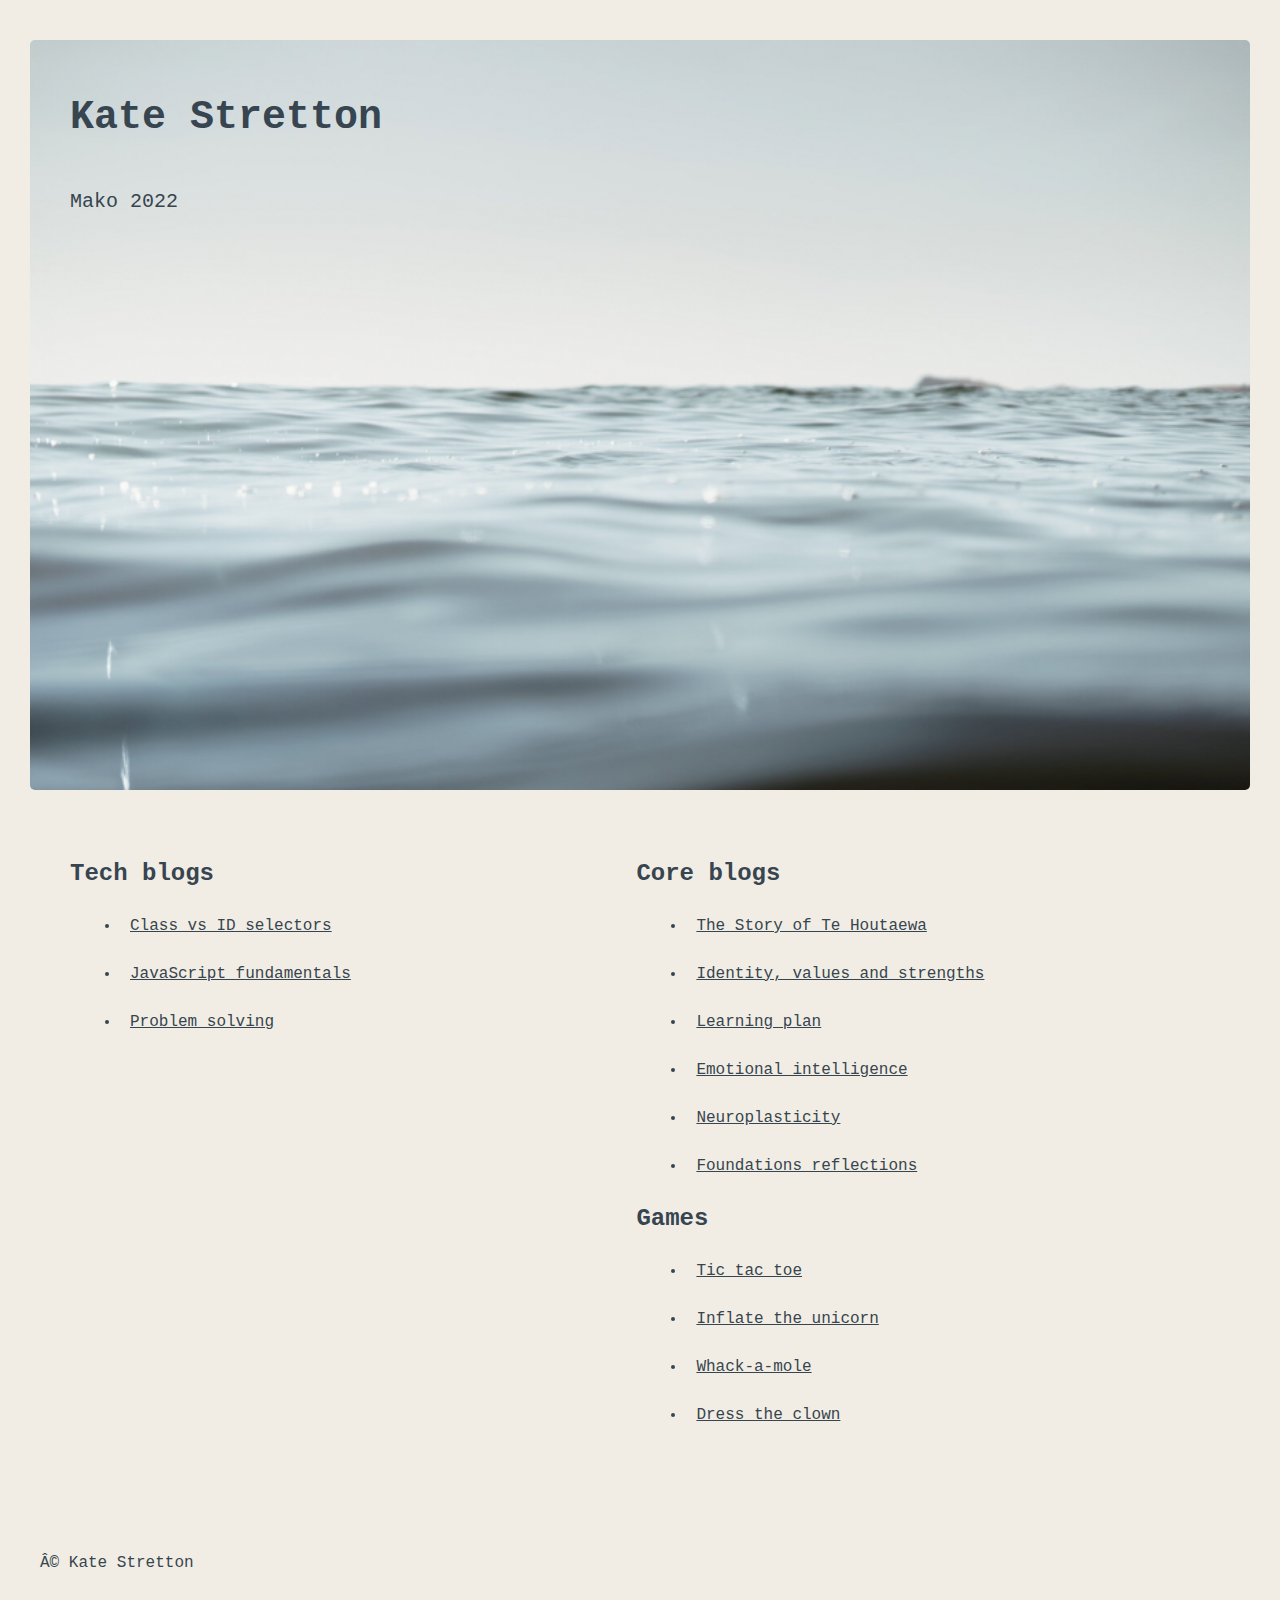
<file: index.html>
<!DOCTYPE html>
<html>
  <head>
    <title>Kate Stretton</title>
    <meta charset+"UTF-8">
    <link href="styles/main.css" rel="stylesheet" type="text/css">
    </head>
  <body>
      <header class="hero-image">
        <div class="hero-text">
          <h1>Kate Stretton</h1>
          <p>Mako 2022</p>
        </div>
      </header>
      <main>
        <section>
          <div class="grid-container">
            <div>
              <h2>Tech blogs</h2>
              <ul>
                <li><a href="blog/html-css.html"> Class vs ID selectors</a></li> 
                <li><a href="blog/javascript-dom.html">JavaScript fundamentals</a></li>   
                <li><a href="blog/problem-solving.html">Problem solving</a></li>             
              </ul>
            </div>
            <div>
              <h2>Core blogs</h2>
              <ul>
                <li><a href="blog/te-houtaewa-template.html">The Story of Te Houtaewa</a></li>
                <li><a href="blog/identity-values.html">Identity, values and strengths</a></a></li>
                <li><a href="blog/learning-plan.html">Learning plan</a></li>
                <li><a href="blog/emotional-intelligence.html">Emotional intelligence</a></li>
                <li><a href="blog/neuroplasticity.html">Neuroplasticity</a></li>
                <li><a href="blog/foundations-reflection.html">Foundations reflections</a></li>
              </ul>
              <h2>Games</h2>
              <ul>
                <li><a href="https://kate-stretton.github.io/tic-tac-toe/">Tic tac toe</a></li>
                <li><a href ="https://kate-stretton.github.io/javascript-carnival/inflate-the-unicorn/inflate-the-unicorn.html">Inflate the unicorn</a></li>
                <li><a href="https://kate-stretton.github.io/javascript-carnival/whack-a-mole/whack-a-mole.html">Whack-a-mole</a></li>
                <li><a href="https://kate-stretton.github.io/javascript-carnival/dress-the-clown/dress-the-clown.html">Dress the clown</a></li>
              </ul>
              </div>
        </section>
      </main>
    <footer>
        <p>© Kate Stretton</p>
      </footer>
    </body>
  </div>
</html>
</file>
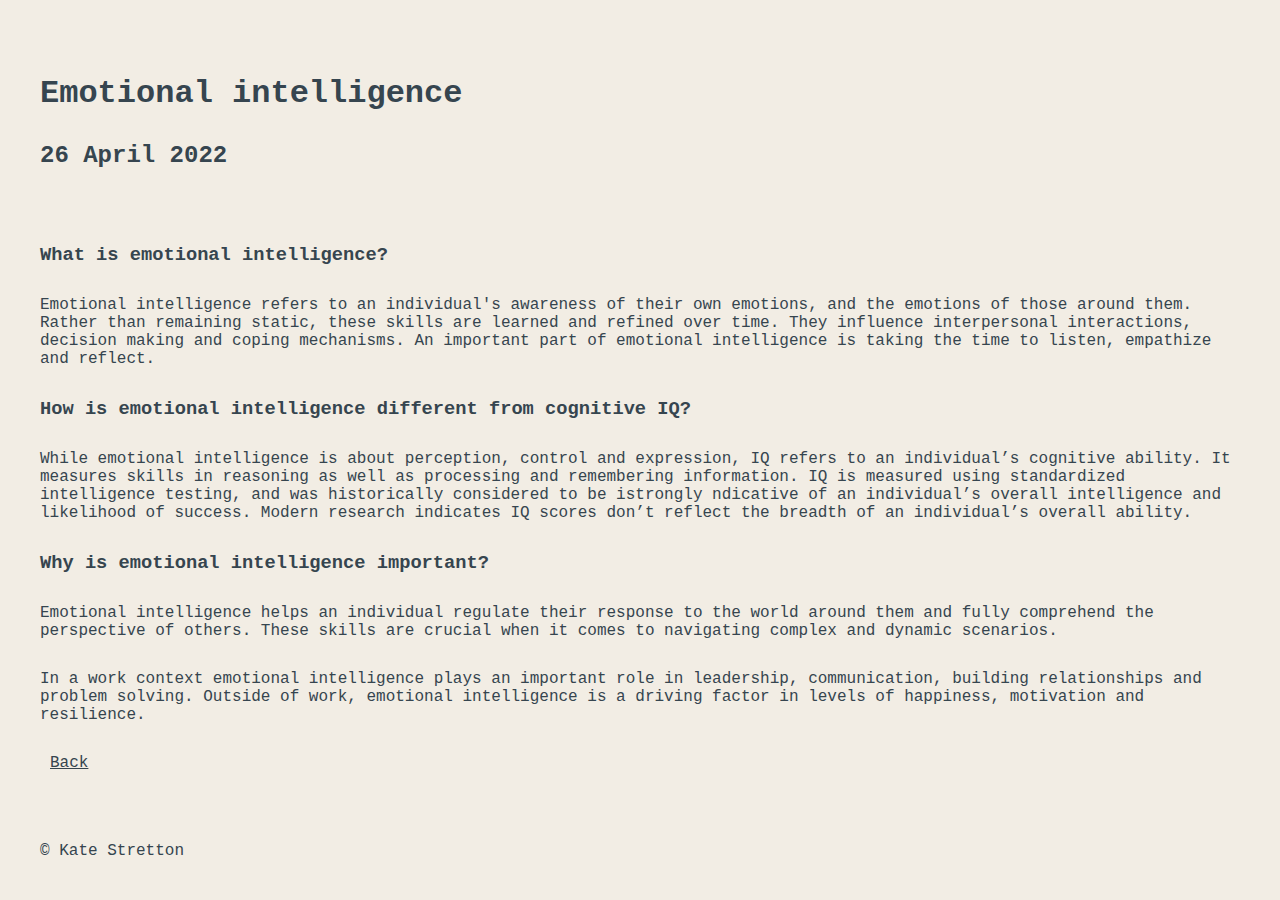
<file: blog/emotional-intelligence.html>
<!DOCTYPE html>
  <html>
    <head>
      <title>Emotional intelligence</title>
      <meta charset="UTF-8">
      <link href="../styles/main.css" rel="stylesheet" type="text/css">
    </head>
   <body>
     <header>
       <h1>Emotional intelligence</h1>
       <h2>26 April 2022</b2>
       </header>
       <main>
         <h3>What is emotional intelligence?</h3>
         <p>
          Emotional intelligence refers to an individual's awareness of their own emotions, and the emotions of those around them. Rather than remaining static, these skills are learned and refined over time. They influence interpersonal interactions, decision making and coping mechanisms. An important part of emotional intelligence is taking the time to listen, empathize and reflect.
        </p>
          <h3>How is emotional intelligence different from cognitive IQ?</h3>
          <p>
          While emotional intelligence is about perception, control and expression, IQ refers to an individual’s cognitive ability. It measures skills in reasoning as well as processing and remembering information. IQ is measured using standardized intelligence testing, and was historically considered to be istrongly ndicative of an individual’s overall intelligence and likelihood of success. Modern research indicates IQ scores don’t reflect the breadth of an individual’s overall ability.
        </p>
          
          <h3>Why is emotional intelligence important?</h3>
          <p>
          Emotional intelligence helps an individual regulate their response to the world around them and fully comprehend the perspective of others. These skills are crucial when it comes to navigating complex and dynamic scenarios.
        </p> 
          <p>
          In a work context emotional intelligence plays an important role in leadership, communication, building relationships and problem solving. Outside of work, emotional intelligence is a driving factor in levels of happiness, motivation and resilience. 
        </p>
        <nav>
          <a href="../index.html">Back</a>
        </nav>
      </main>
      <footer>
        <p>© Kate Stretton</p>
      </footer>
      </body>
    </html>
</file>
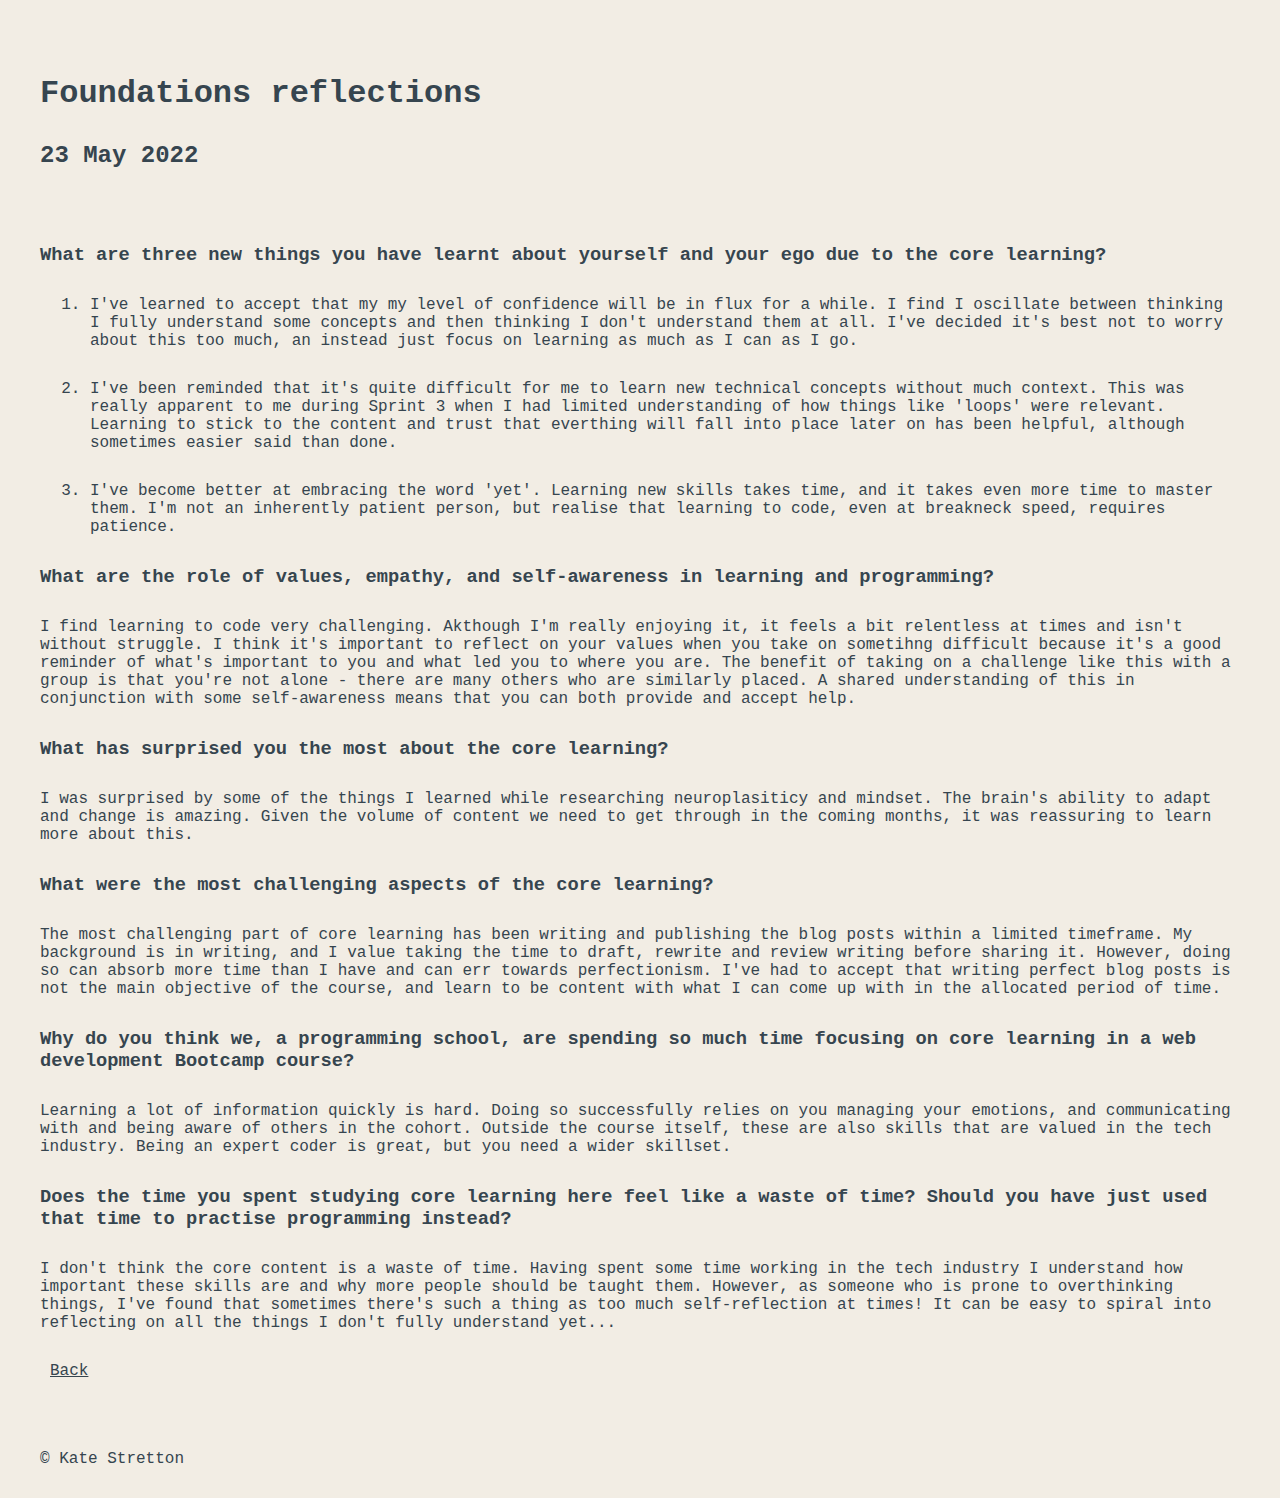
<file: blog/foundations-reflection.html>
<!DOCTYPE html>
  <html>
    <head>
      <title>Foundations reflections</title>
      <meta charset="UTF-8">
      <link href="../styles/main.css" rel="stylesheet" type="text/css">
    </head>
   <body>
     <header>
       <h1>Foundations reflections</h1>
       <h2>23 May 2022</b2>
       </header>
       <main>
        <h3>What are three new things you have learnt about yourself and your ego due to the core learning?</h3>
        <p>
          <ol>
            <li>I've learned to accept that my my level of confidence will be in flux for a while. I find I oscillate between thinking I fully understand some concepts and then thinking I don't understand them at all. I've decided it's best not to worry about this too much, an instead just focus on learning as much as I can as I go.</li>
            <li>I've been reminded that it's quite difficult for me to learn new technical concepts without much context. This was really apparent to me during Sprint 3 when I had limited understanding of how things like 'loops' were relevant. Learning to stick to the content and trust that everthing will fall into place later on has been helpful, although sometimes easier said than done.</li>
            <li>I've become better at embracing the word 'yet'. Learning new skills takes time, and it takes even more time to master them. I'm not an inherently patient person, but realise that learning to code, even at breakneck speed, requires patience.</li>
          </ol>
        </p>
        <h3>What are the role of values, empathy, and self-awareness in learning and programming?</h3>
        <P>
          I find learning to code very challenging. Akthough I'm really enjoying it, it feels a bit relentless at times and isn't without struggle. I think it's important to reflect on your values when you take on sometihng difficult because it's a good reminder of what's important to you and what led you to where you are. The benefit of taking on a challenge like this with a group is that you're not alone - there are many others who are similarly placed. A shared understanding of this in conjunction with some self-awareness means that you can both provide and accept help. 
        <h3>What has surprised you the most about the core learning?</h3>
        <p>
          I was surprised by some of the things I learned while researching neuroplasiticy and mindset. The brain's ability to adapt and change is amazing. Given the volume of content we need to get through in the coming months, it was reassuring to learn more about this.
        </p>
        <h3>What were the most challenging aspects of the core learning?</h3>
        <p>
          The most challenging part of core learning has been writing and publishing the blog posts within a limited timeframe. My background is in writing, and I value taking the time to draft, rewrite and review writing before sharing it. However, doing so can absorb more time than I have and can err towards perfectionism. I've had to accept that writing perfect blog posts is not the main objective of the course, and learn to be content with what I can come up with in the allocated period of time. 
        </p>
        <h3>Why do you think we, a programming school, are spending so much time focusing on core learning in a web development Bootcamp course?</h3>
        <p>
          Learning a lot of information quickly is hard. Doing so successfully relies on you managing your emotions, and communicating with and being aware of others in the cohort. Outside the course itself, these are also skills that are valued in the tech industry. Being an expert coder is great, but you need a wider skillset.
        </p>
        <h3>Does the time you spent studying core learning here feel like a waste of time? Should you have just used that time to practise programming instead? </h3>
        <p>
          I don't think the core content is a waste of time. Having spent some time working in the tech industry I understand how important these skills are and why more people should be taught them. However, as someone who is prone to overthinking things, I've found that sometimes there's such a thing as too much self-reflection at times! It can be easy to spiral into reflecting on all the things I don't fully understand yet...
        </p>
      <nav>
        <a href="../index.html">Back</a>
      </nav>
    </main>
    <footer>
      <p>© Kate Stretton</p>
    </footer>
    </body>
  </html>
</file>
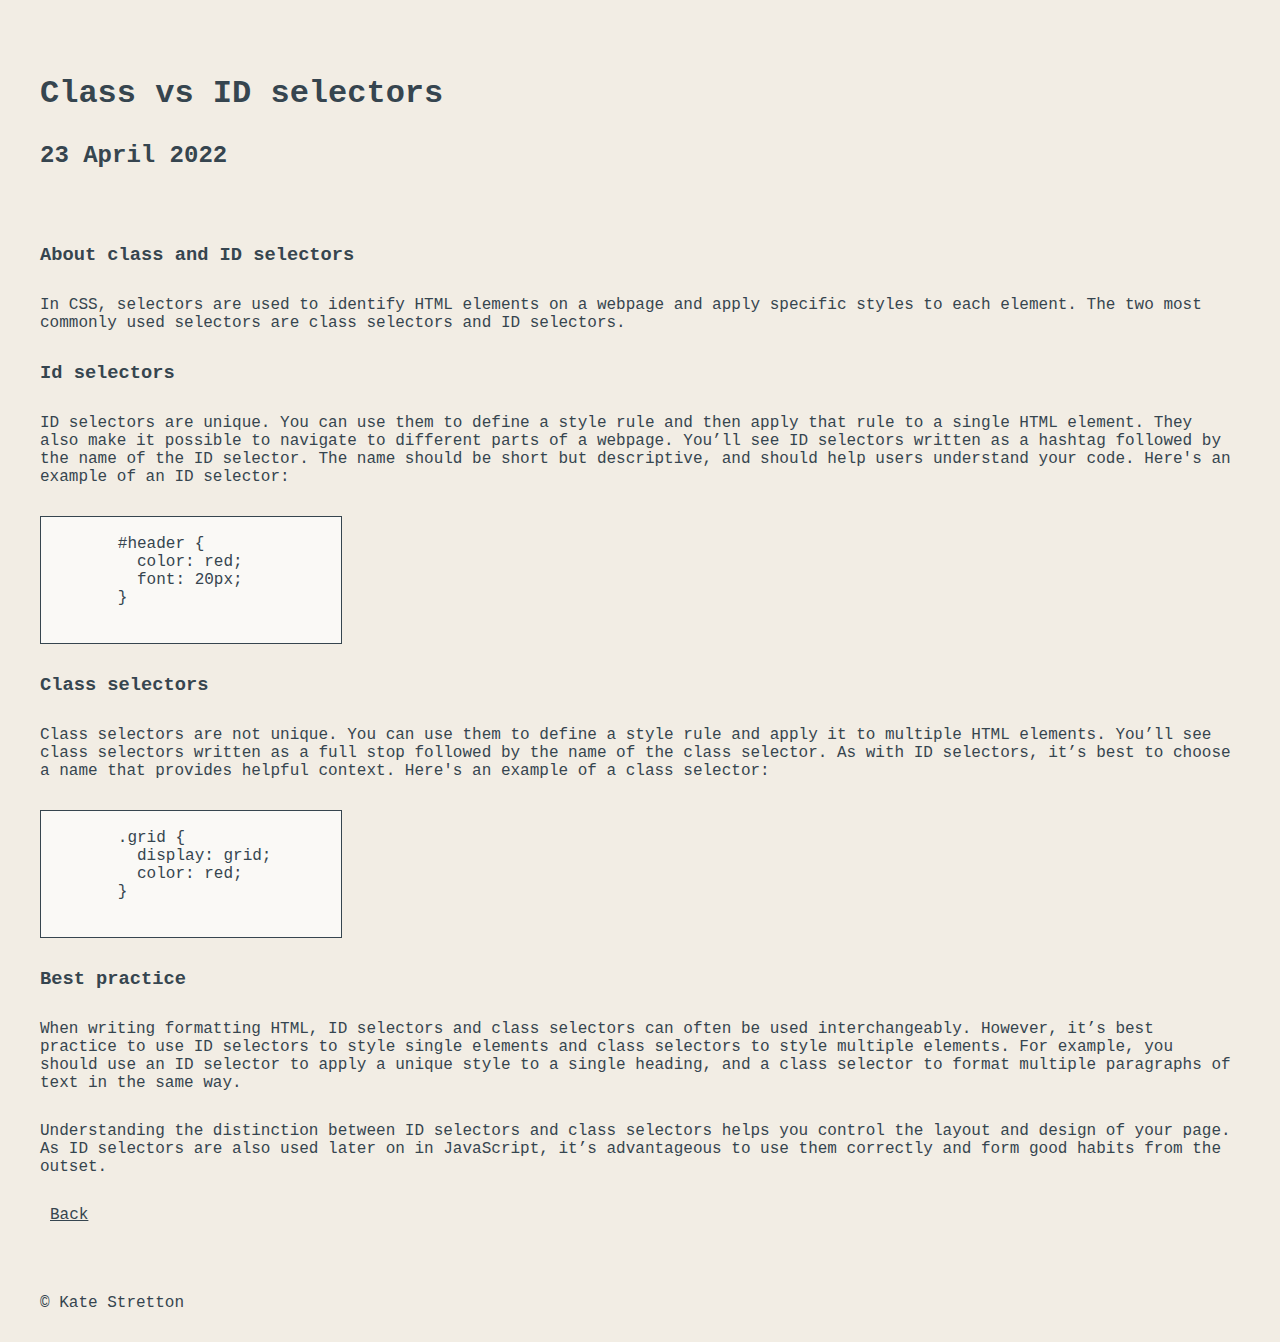
<file: blog/html-css.html>
<!DOCTYPE html>
  <html>
    <head>
      <title>Class vs ID selectors</title>
      <meta charset="UTF-8">
      <link href="../styles/main.css" rel="stylesheet" type="text/css">
    </head>
   <body>
     <header>
      <h1>Class vs ID selectors</h1>
       <h2>23 April 2022</b2>
     </header>
     <main>
       <h3>About class and ID selectors</h3>
     <p>In CSS, selectors are used to identify HTML elements on a webpage and apply specific styles to each element. The two most commonly used selectors are class selectors and ID selectors.</p>
     <h3>Id selectors</h3>
     <p>ID selectors are unique. You can use them to define a style rule and then apply that rule to a single HTML element. They also make it possible to navigate to different parts of a webpage. You’ll see ID selectors written as a hashtag followed by the name of the ID selector. The name should be short but descriptive, and should help users understand your code. Here's an example of an ID selector:</p>
     <pre>
      <code>
        #header { 
          color: red;
          font: 20px;
        }
      </code>
    </pre>
    <h3>Class selectors</h3>
     <p>Class selectors are not unique. You can use them to define a style rule and apply it to multiple HTML elements. You’ll see class selectors written as a full stop followed by the name of the class selector. As with ID selectors, it’s best to choose a name that provides helpful context. Here's an example of a class selector:</p>
     <pre>
      <code>
        .grid { 
          display: grid;
          color: red;
        }
      </code>
    </pre>
    <h3>Best practice</h3>
     <p>When writing formatting HTML, ID selectors and class selectors can often be used interchangeably. However, it’s best practice to use ID selectors to style single elements and class selectors to style multiple elements. For example, you should use an ID selector to apply a unique style to a single heading, and a class selector to format multiple paragraphs of text in the same way.</p>
     <p>Understanding the distinction between ID selectors and class selectors helps you control the layout and design of your page. As ID selectors are also used later on in JavaScript, it’s advantageous to use them correctly and form good habits from the outset.</p>
    <nav>
      <a href="../index.html">Back</a>
    </nav>
    </main>
     <footer>
      <p>© Kate Stretton</p>
    </footer>
  </body>
</div>
</html>
</file>
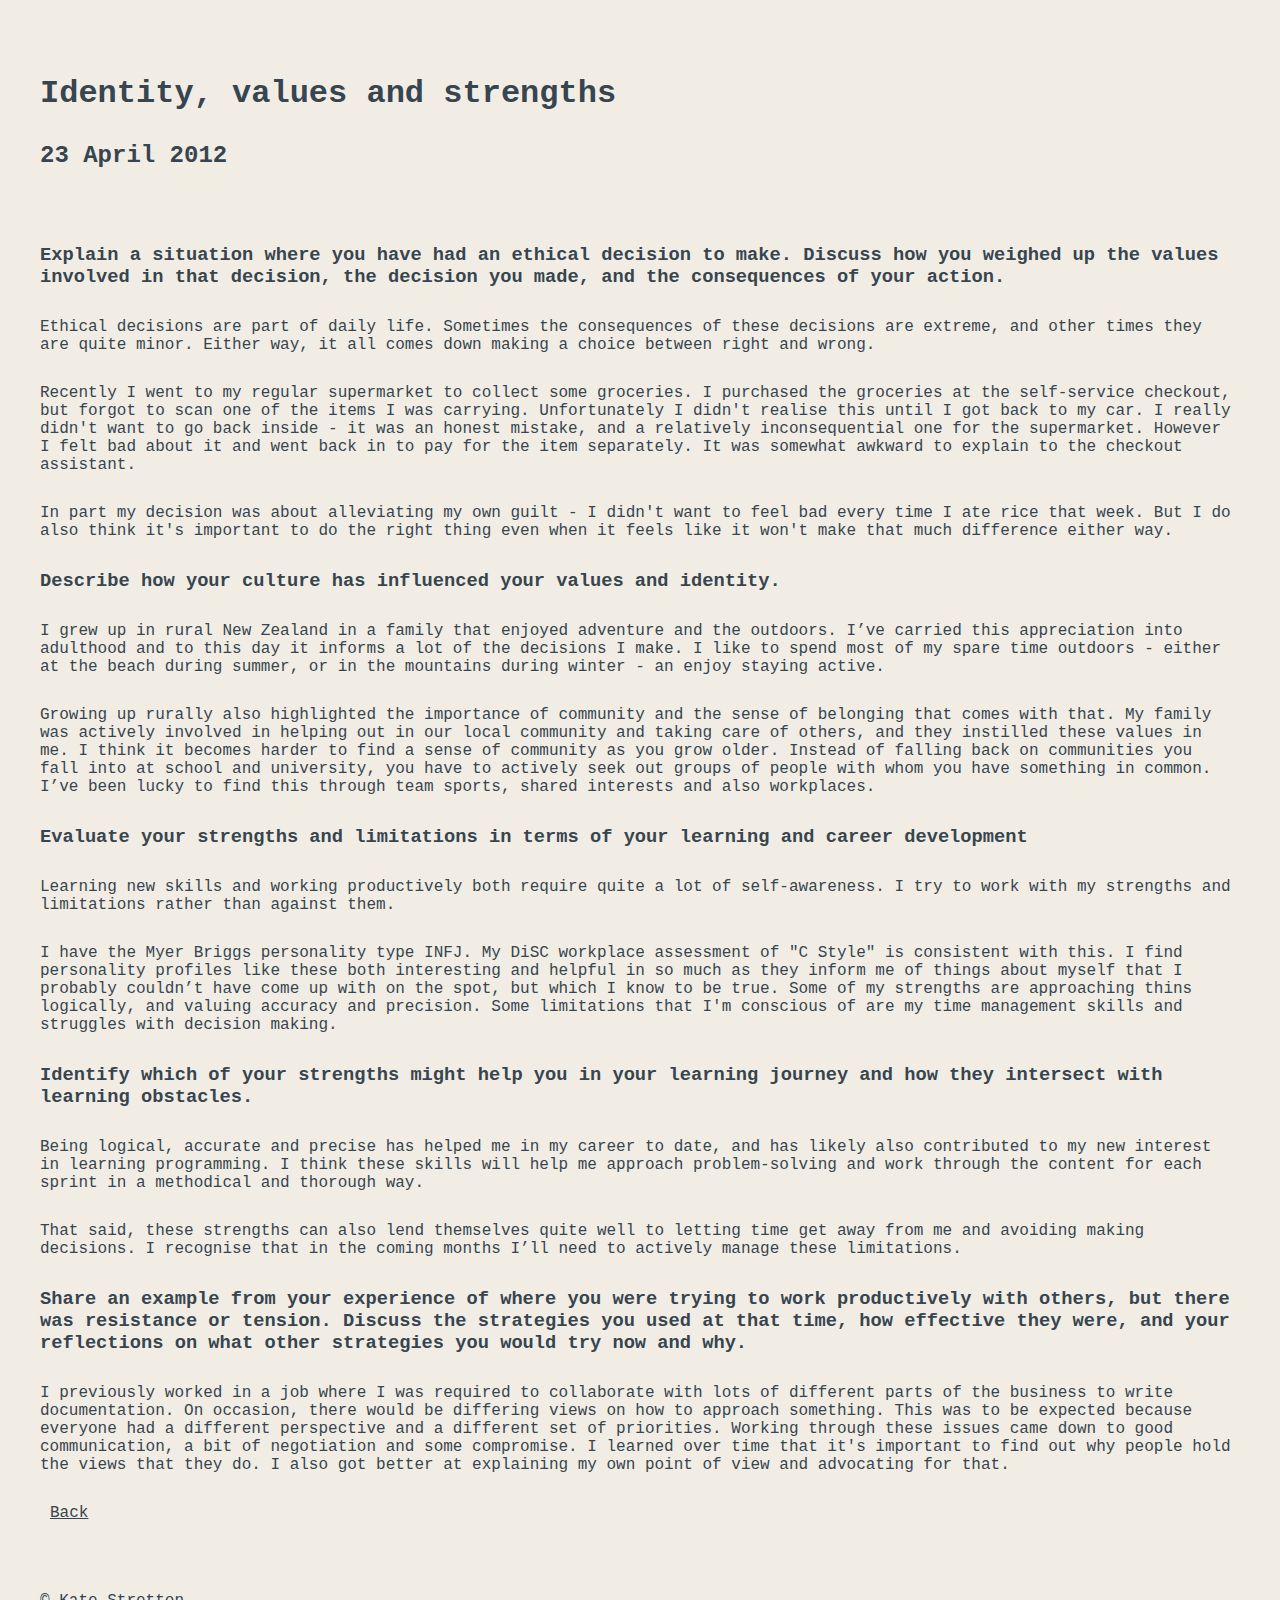
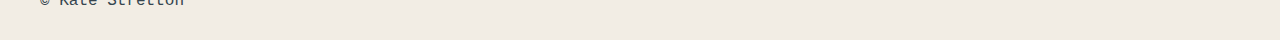
<file: blog/identity-values.html>
<!DOCTYPE html>
  <html>
    <head>
      <title>Identity, values and strengths</title>
      <meta charset="UTF-8">
      <link href="../styles/main.css" rel="stylesheet" type="text/css">
    </head>
    <body>
      <header>
      <h1>Identity, values and strengths</h1>
      <h2>23 April 2012</h2>
    </header>
    <main>
      <h3>Explain a situation where you have had an ethical decision to make. Discuss how you weighed up the values involved in that decision, the decision you made, and the consequences of your action.
      </h3>
        <p>
         Ethical decisions are part of daily life. Sometimes the consequences of these decisions are extreme, and other times they are quite minor. Either way, it all comes down making a choice between right and wrong.
        </p>
        <p>
          Recently I went to my regular supermarket to collect some groceries. I purchased the groceries at the self-service checkout, but forgot to scan one of the items I was carrying. Unfortunately I didn't realise this until I got back to my car. I really didn't want to go back inside - it was an honest mistake, and a relatively inconsequential one for the supermarket. However I felt bad about it and went back in to pay for the item separately. It was somewhat awkward to explain to the checkout assistant.</p>
          <p>In part my decision was about alleviating my own guilt - I didn't want to feel bad every time I ate rice that week. But I do also think it's important to do the right thing even when it feels like it won't make that much difference either way.</p>
      <h3>Describe how your culture has influenced your values and identity.</h3>
      <p>
        I grew up in rural New Zealand in a family that enjoyed adventure and the outdoors. I’ve carried this appreciation into adulthood and to this day it informs a lot of the decisions I make. I like to spend most of my spare time outdoors - either at the beach during summer, or in the mountains during winter - an enjoy staying active.</p>
        <p>
          Growing up rurally also highlighted the importance of community and the sense of belonging that comes with that. My family was actively involved in helping out in our local community and taking care of others, and they instilled these values in me. I think it becomes harder to find a sense of community as you grow older. Instead of falling back on communities you fall into at school and university, you have to actively seek out groups of people with whom you have something in common. I’ve been lucky to find this through team sports, shared interests and also workplaces. 
        </p>
      <h3>Evaluate your strengths and limitations in terms of your learning and career development</h3>
      <p>
        Learning new skills and working productively both require quite a lot of self-awareness. I try to work with my strengths and limitations rather than against them.
        </p>
        <p>
          I have the Myer Briggs personality type INFJ. My DiSC workplace assessment of "C Style" is consistent with this. I find personality profiles like these both interesting and helpful in so much as they inform me of things about myself that I probably couldn’t have come up with on the spot, but which I know to be true. Some of my strengths are approaching thins logically, and valuing accuracy and precision. Some limitations that I'm conscious of are my time management skills and struggles with decision making.
        </p>
      <h3>Identify which of your strengths might help you in your learning journey and how they intersect with learning obstacles.</h3>
      <p>
        Being logical, accurate and precise has helped me in my career to date, and has likely also contributed to my new interest in learning programming. I think these skills will help me approach problem-solving and work through the content for each sprint in a methodical and thorough way.
      </p>
      <p>
        That said, these strengths can also lend themselves quite well to letting time get away from me and avoiding making decisions.  I recognise that in the coming months I’ll need to actively manage these limitations.
      </p>
      <h3>Share an example from your experience of where you were trying to work productively with others, but there was resistance or tension. Discuss the strategies you used at that time, how effective they were, and your reflections on what other strategies you would try now and why.</h3>
      <p>
        I previously worked in a job where I was required to collaborate with lots of different parts of the business to write documentation. On occasion, there would be differing views on how to approach something. This was to be expected because everyone had a different perspective and a different set of priorities. Working through these issues came down to good communication, a bit of negotiation and some compromise. I learned over time that it's important to find out why people hold the views that they do. I also got better at explaining my own point of view and advocating for that.
      <nav>
        <a href="../index.html">Back</a>
      </nav>
    </main>
    <footer>
      <p>© Kate Stretton</p>
    </footer>
    </body>
  </html>
</file>
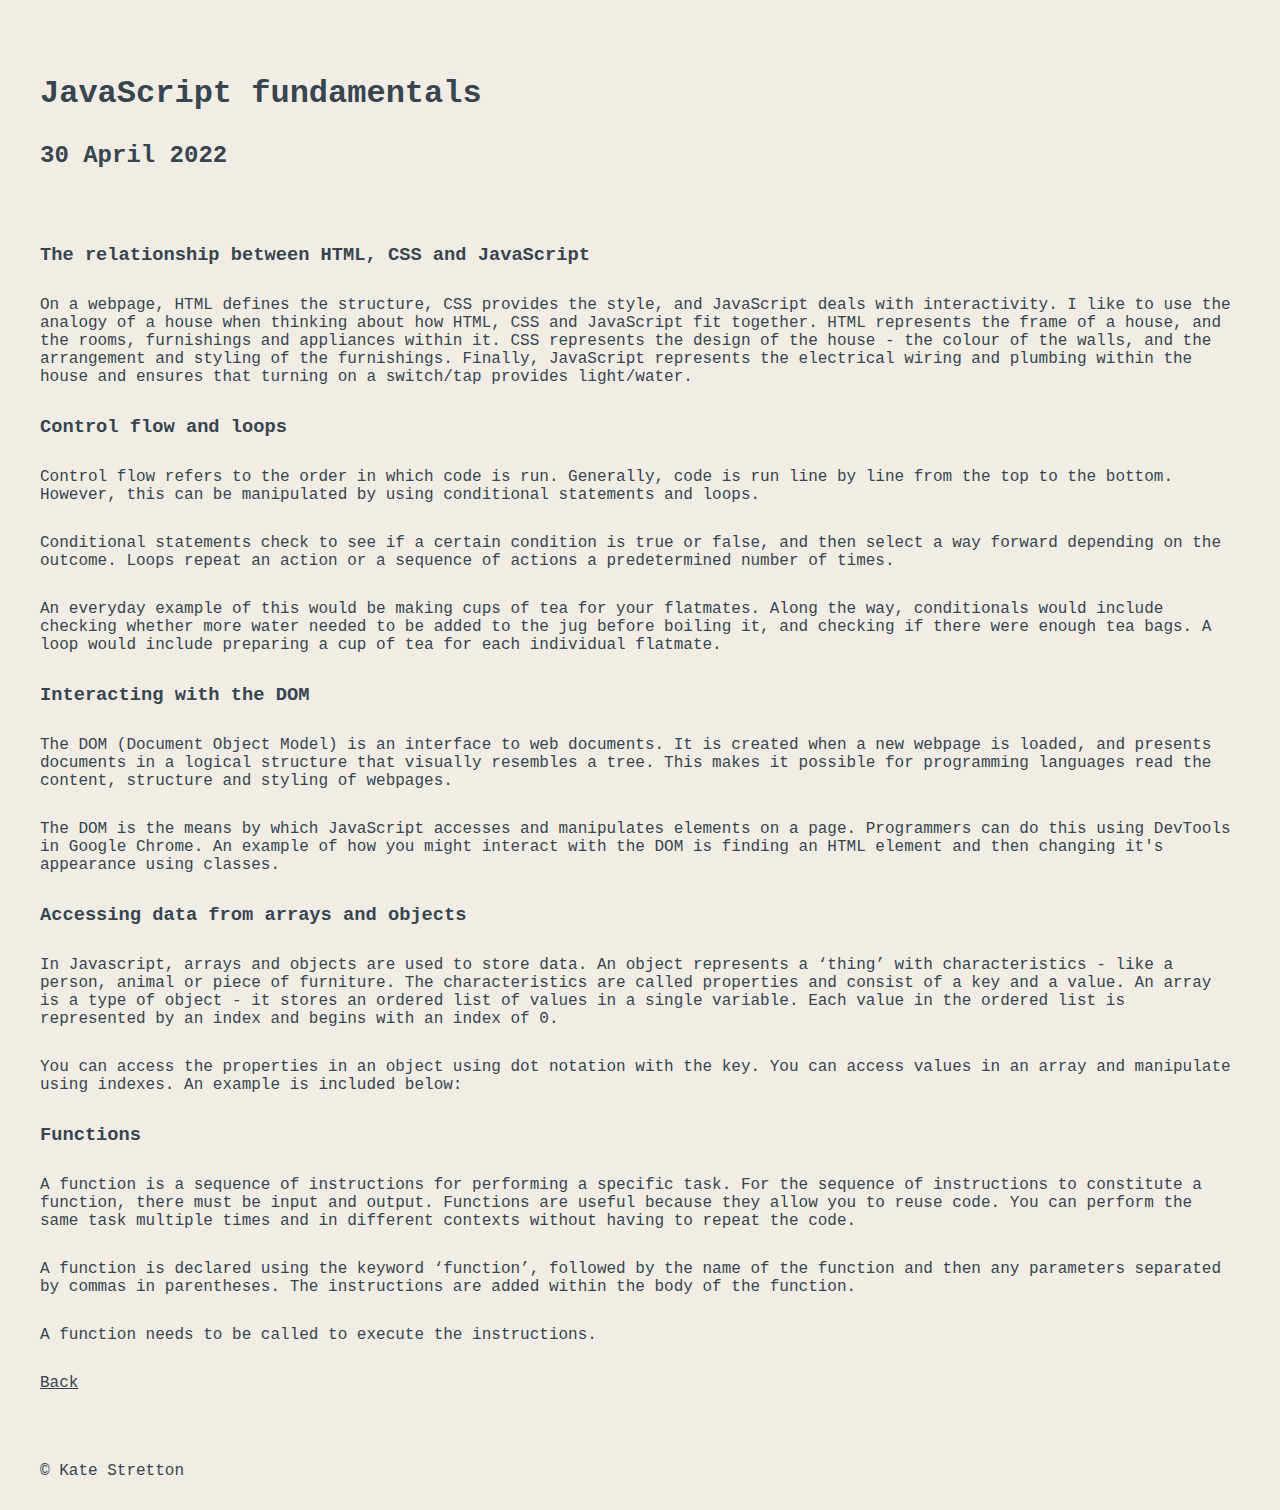
<file: blog/javascript-dom.html>
<!DOCTYPE html>
  <html>
    <head>
      <title>Javascript fundamentals</title>
      <meta charset="UTF-8">
      <link href="../styles/main.css" rel="stylesheet" type="text/css">
    </head>
   <body>
     <header>
       <h1>JavaScript fundamentals</h1>
       <h2>30 April 2022</b2>
       </header>
       <main>
        <h3>The relationship between HTML, CSS and JavaScript</h3>
        <p>
          On a webpage, HTML defines the structure, CSS provides the style, and JavaScript deals with interactivity. I like to use the analogy of a house when thinking about how HTML, CSS and JavaScript fit together. HTML represents the frame of a house, and the rooms, furnishings and appliances within it. CSS represents the design of the house - the colour of the walls, and the arrangement and styling of the furnishings. Finally, JavaScript represents the electrical wiring and plumbing within the house and ensures that turning on a switch/tap provides light/water.
        </p>
        <h3>Control flow and loops</h3>
        <p>
          Control flow refers to the order in which code is run. Generally, code is run line by line from the top to the bottom. However, this can be manipulated by using conditional statements and loops. 
        </p>
        <p>
          Conditional statements check to see if a certain condition is true or false, and then select a way forward depending on the outcome. Loops repeat an action or a sequence of actions a predetermined number of times. 
        </p>
        <p>
          An everyday example of this would be making cups of tea for your flatmates. Along the way, conditionals would include checking whether more water needed to be added to the jug before boiling it, and checking if there were enough tea bags. A loop would include preparing a cup of tea for each individual flatmate. 
        </p>
        <h3>Interacting with the DOM</h3>
        <p>
          The DOM (Document Object Model) is an interface to web documents. It is created when a new webpage is loaded, and presents documents in a logical structure that visually resembles a tree. This makes it possible for programming languages read the content, structure and styling of webpages.
        </p>
        <p>
          The DOM is the means by which JavaScript accesses and manipulates elements on a page. Programmers can do this using DevTools in Google Chrome. An example of how you might interact with the DOM is finding an HTML element and then changing it's appearance using classes.
          </p>
          <h3>Accessing data from arrays and objects</h3>
          <p>
            In Javascript, arrays and objects are used to store data. An object represents a ‘thing’ with characteristics - like a person, animal or piece of furniture.  The characteristics are called properties and consist of a key and a value. An array is a type of object - it stores an ordered list of values in a single variable. Each value in the ordered list is represented by an index and begins with an index of 0.
          </p>
            <p>
              You can access the properties in an object using dot notation with the key. You can access values in an array and manipulate using indexes. An example is included below: 
            </p>

            <h3>Functions</h3>
            <p>
              A function is a sequence of instructions for performing a specific task. For the sequence of instructions to constitute a function, there must be input and output. Functions are useful because they allow you to reuse code. You can perform the same task multiple times and in different contexts without having to repeat the code.</p>
              <p>
                A function is declared using the keyword ‘function’, followed by the name of the function and then any parameters separated by commas in parentheses. The instructions are added within the body of the function.
              </p>
              <p>A function needs to be called to execute the instructions.</p>
          <a href="../index.html">Back</a>
        </nav>
      </main>
      <footer>
        <p>© Kate Stretton</p>
      </footer>
      </body>
    </html>
</file>
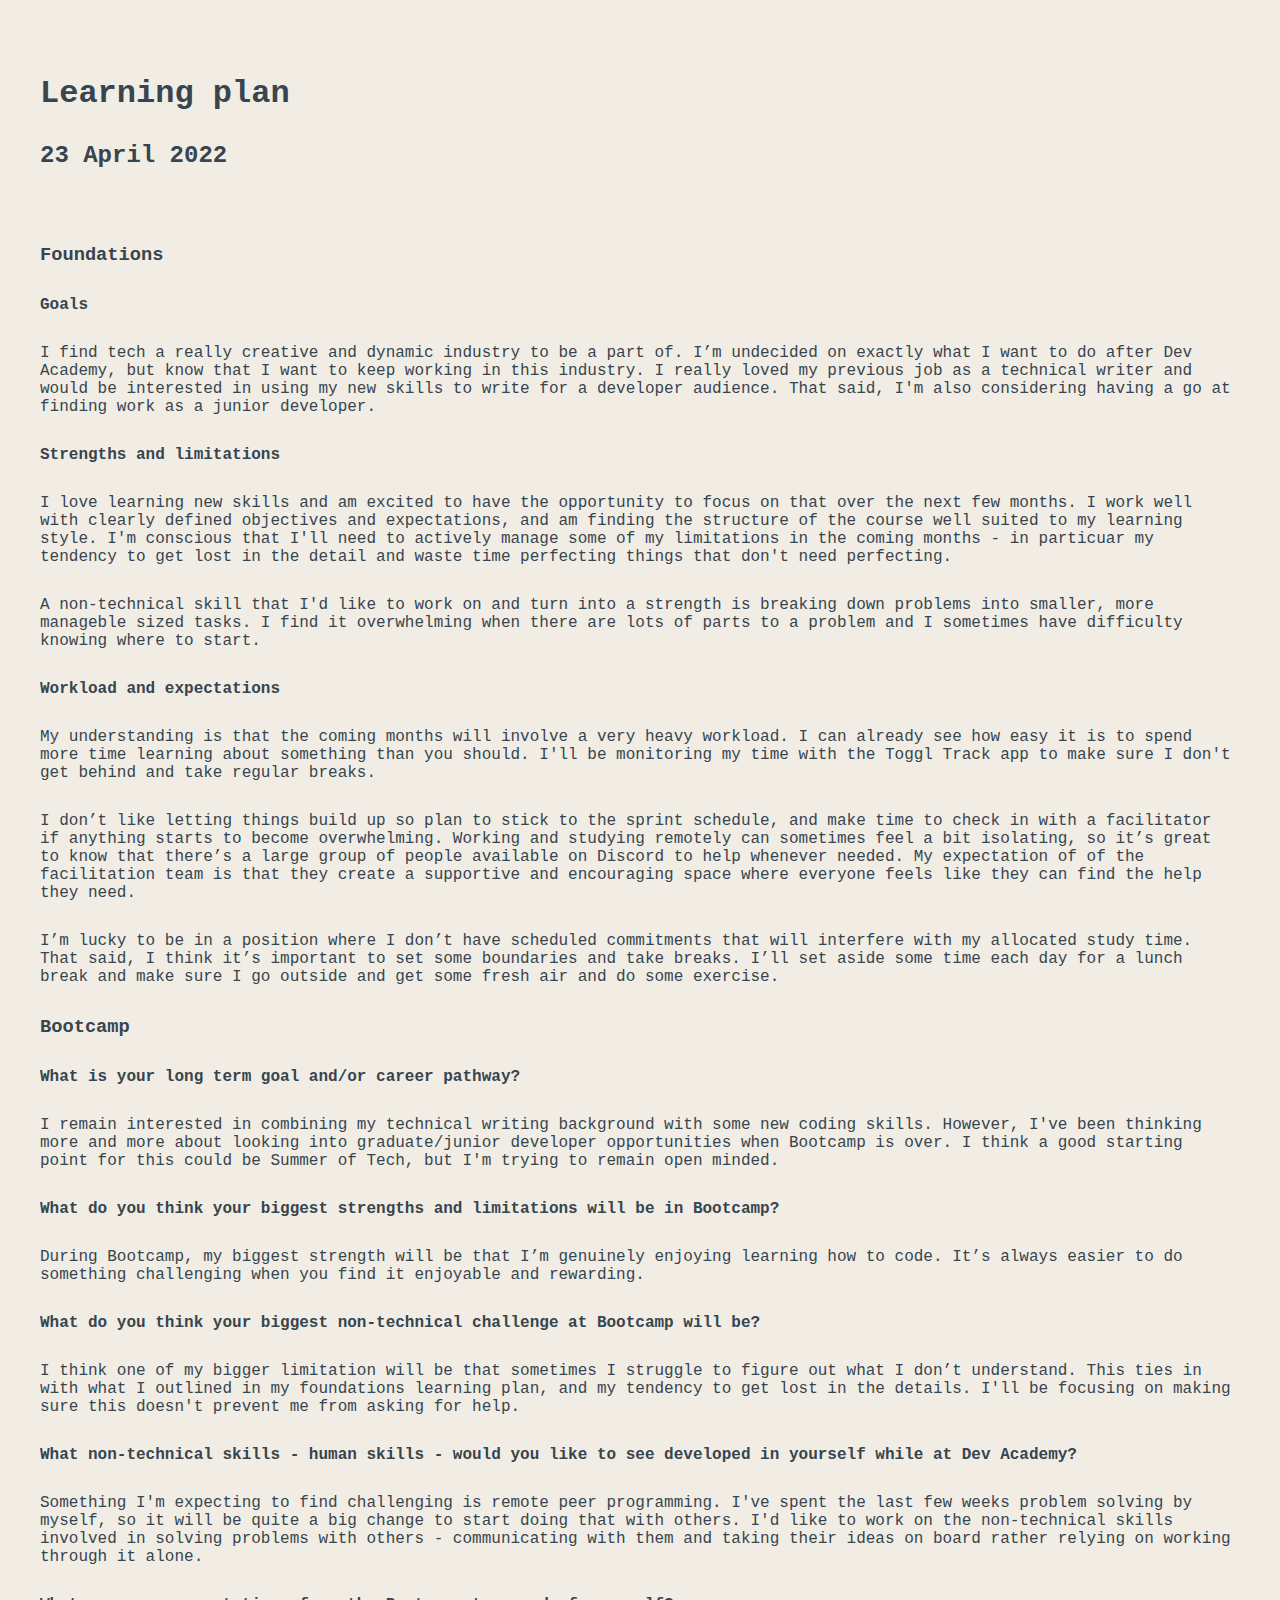
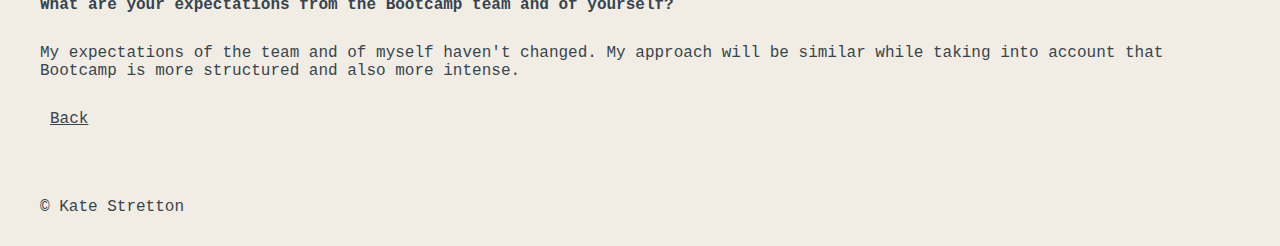
<file: blog/learning-plan.html>
<!DOCTYPE html>
  <html>
    <head>
      <title>Learning plan</title>
      <meta charset="UTF-8">
      <link href="../styles/main.css" rel="stylesheet" type="text/css">
    </head>
    <body>
      <header>
        <h1>Learning plan</h1>
      <h2>23 April 2022</h2>
    </header>
    <main>
      <h3>Foundations</h3>
      <h4>Goals</h4>
      <p>
        I find tech a really creative and dynamic industry to be a part of. I’m undecided on exactly what I want to do after Dev Academy, but know that I want to keep working in this industry. I really loved my previous job as a technical writer and would be interested in using my new skills to write for a developer audience. That said, I'm also considering having a go at finding work as a junior developer. 
      </p>
      <h4>Strengths and limitations</h4>
      <p>
        I love learning new skills and am excited to have the opportunity to focus on that over the next few months. I work well with clearly defined objectives and expectations, and am finding the structure of the course well suited to my learning style. I'm conscious that I'll need to actively manage some of my limitations in the coming months - in particuar my tendency to get lost in the detail and waste time perfecting things that don't need perfecting.
      </p>
      <p>
        A non-technical skill that I'd like to work on and turn into a strength is breaking down problems into smaller, more manageble sized tasks. I find it overwhelming when there are lots of parts to a problem and I sometimes have difficulty knowing where to start.
      </p>
      <h4>Workload and expectations</h4>
      <p>
        My understanding is that the coming months will involve a very heavy workload. I can already see how easy it is to spend more time learning about something than you should. I'll be monitoring my time with the Toggl Track app to make sure I don't get behind and take regular breaks. </p>
        <p>
          I don’t like letting things build up so plan to stick to the sprint schedule, and make time to check in with a facilitator if anything starts to become overwhelming. Working and studying remotely can sometimes feel a bit isolating, so it’s great to know that there’s a large group of people available on Discord to help whenever needed. My expectation of of the facilitation team is that they create a supportive and encouraging space where everyone feels like they can find the help they need.
      </p>
      <p>
        I’m lucky to be in a position where I don’t have scheduled commitments that will interfere with my allocated study time. That said, I think it’s important to set some boundaries and take breaks. I’ll set aside some time each day for a lunch break and make sure I go outside and get some fresh air and do some exercise. 
      </p>
      <h3>Bootcamp</h3>
      <h4>What is your long term goal and/or career pathway?</h4>
      <p>
        I remain interested in combining my technical writing background with some new coding skills. However, I've been thinking more and more about looking into graduate/junior developer opportunities when Bootcamp is over. I think a good starting point for this could be Summer of Tech, but I'm trying to remain open minded.
      </p>
      <h4>What do you think your biggest strengths and limitations will be in Bootcamp?</h4>
      <p>
        During Bootcamp, my biggest strength will be that I’m genuinely enjoying learning how to code. It’s always easier to do something challenging when you find it enjoyable and rewarding. 
      </p>
      <h4>What do you think your biggest non-technical challenge at Bootcamp will be?</h4>
      <p>
        I think one of my bigger limitation will be that sometimes I struggle to figure out what I don’t understand. This ties in with what I outlined in my foundations learning plan, and my tendency to get lost in the details. I'll be focusing on making sure this doesn't prevent me from asking for help.
      </p>
      <h4>What non-technical skills - human skills - would you like to see developed in yourself while at Dev Academy?</h4>
      <p>
        Something I'm expecting to find challenging is remote peer programming. I've spent the last few weeks problem solving by myself, so it will be quite a big change to start doing that with others. I'd like to work on the non-technical skills involved in solving problems with others - communicating with them and taking their ideas on board rather relying on working through it alone.
      </p>
      <h4>
        What are your expectations from the Bootcamp team and of yourself?
      </h4>
      <p>
        My expectations of the team and of myself haven't changed. My approach will be similar while taking into account that Bootcamp is more structured and also more intense.
      </p>
      <nav>
        <a href="../index.html">Back</a>
      </nav>
    </main>
    <footer>
      <p>© Kate Stretton</p>
    </footer>
    </body>
  </html>
</file>
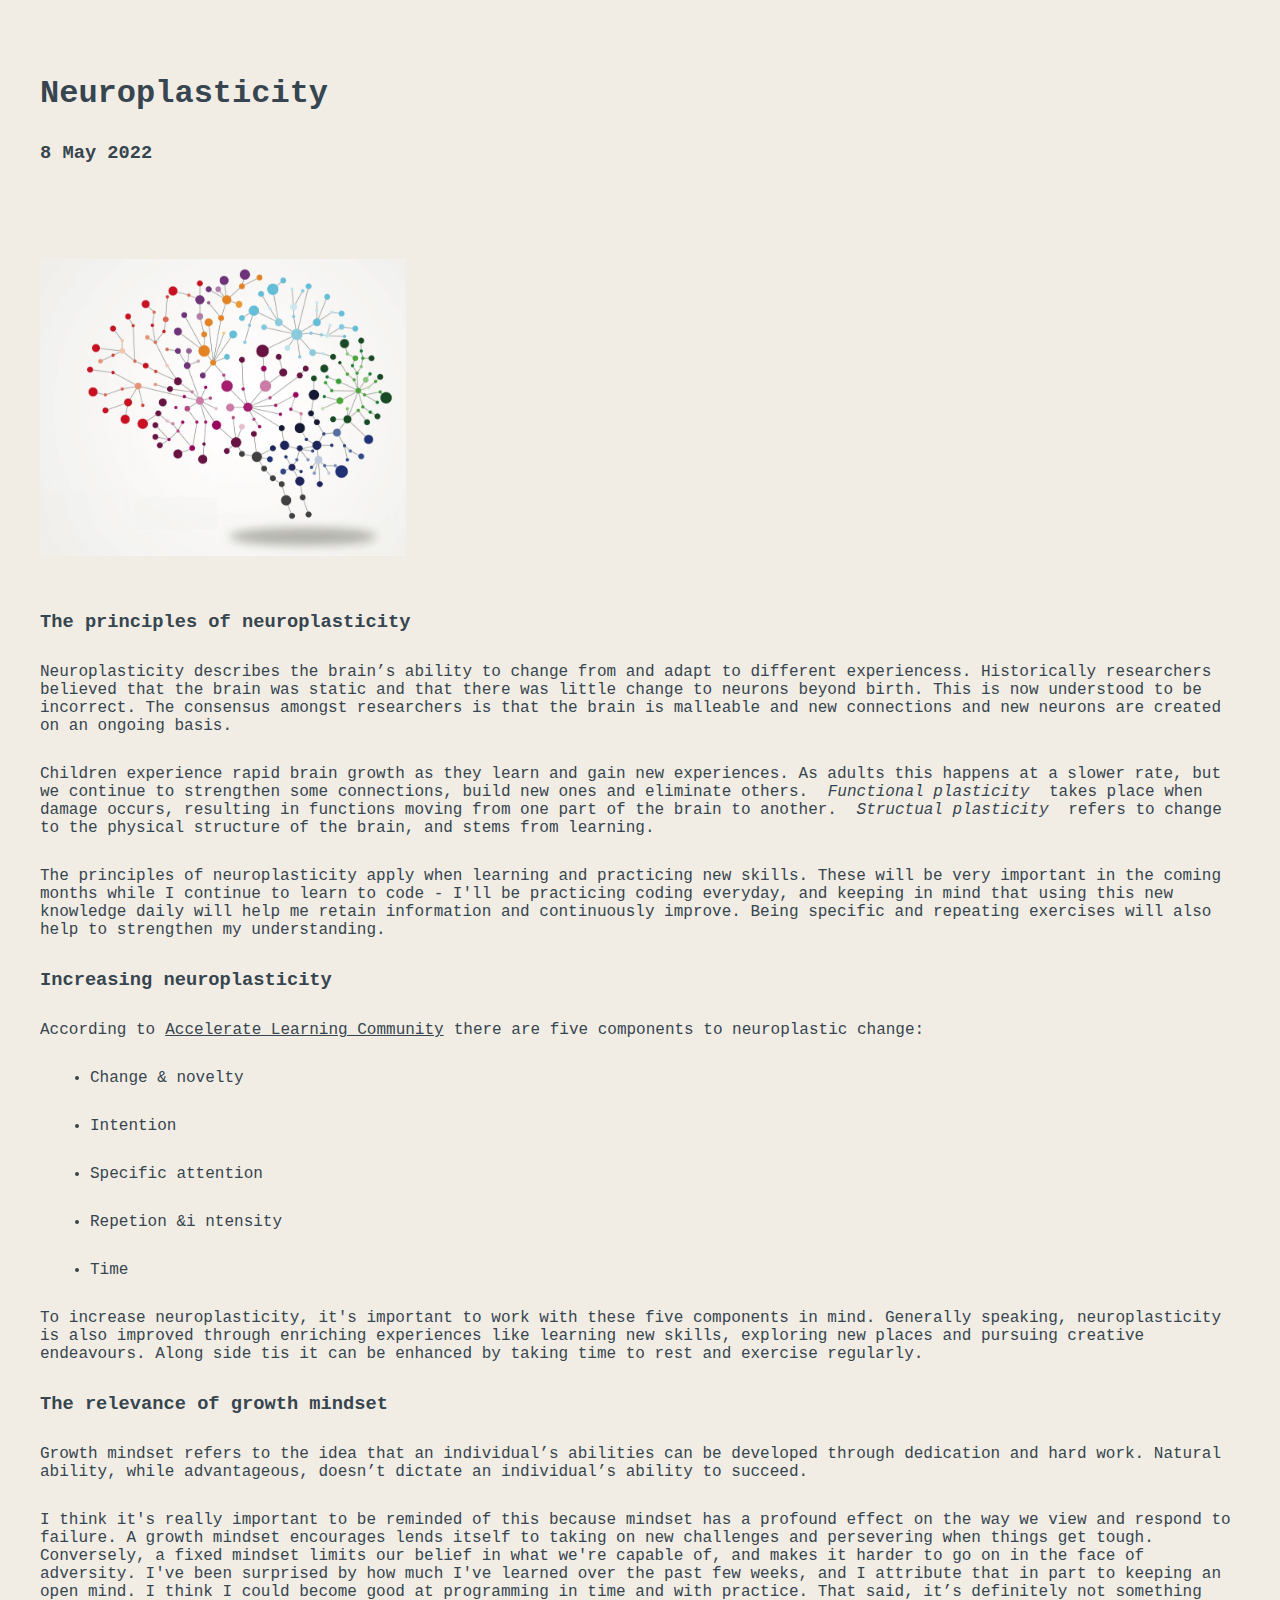
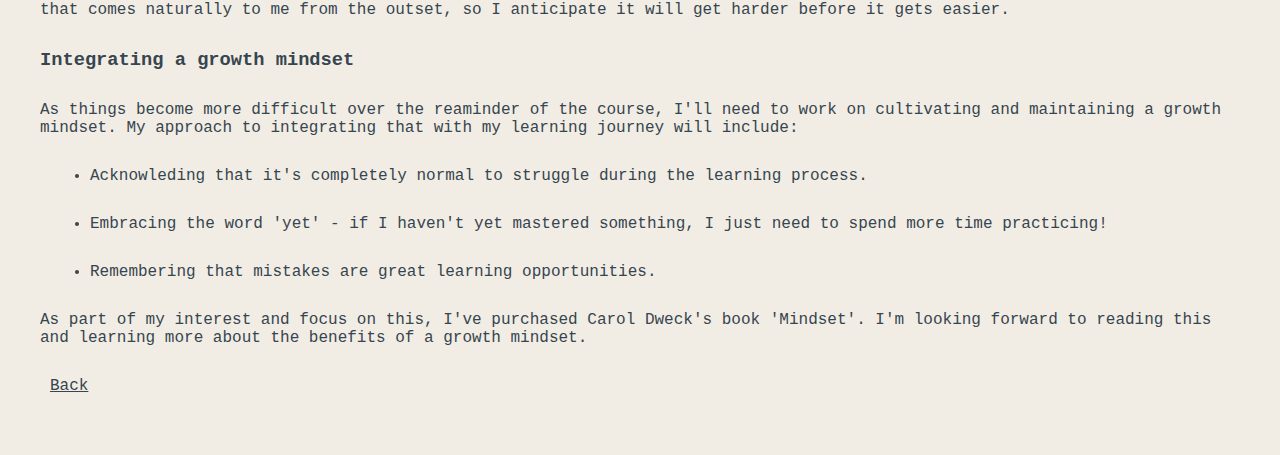
<file: blog/neuroplasticity.html>
<!DOCTYPE html>
<html>
<head>
    <title>Neuroplasticity</title>
    <meta charset="UTF-8">
    <link href="../styles/main.css" rel="stylesheet" type="text/css">
</head>
<body>
  <header>
    <h1>Neuroplasticity</h1>
    <h3>8 May 2022</h3>
  </header>
  <main>
    <img src="/images/neuroplasticity.jpeg" alt="Illustration of the brain" class ="responsive">
    <h3>The principles of neuroplasticity</h3>
      <p>
        Neuroplasticity describes the brain’s ability to change from and adapt to different experiencess. Historically researchers believed that the brain was static and that there was little change to neurons beyond birth. This is now understood to be incorrect. The consensus amongst researchers is that the brain is malleable and new connections and new neurons are created on an ongoing basis. 
      </p>
      <p>
        Children experience rapid brain growth as they learn and gain new experiences. As adults this happens at a slower rate, but we continue to strengthen some connections, build new ones and eliminate others. <i>Functional plasticity</i> takes place when damage occurs, resulting in functions moving from one part of the brain to another. <i>Structual plasticity</i> refers to change to the physical structure of the brain, and stems from learning.
      </p>
      <p>
        The principles of neuroplasticity apply when learning and practicing new skills. These will be very important in the coming months while I continue to learn to code - I'll be practicing coding everyday, and keeping in mind that using this new knowledge daily will help me retain information and continuously improve. Being specific and repeating exercises will also help to strengthen my understanding.
      </p>

    <h3>Increasing neuroplasticity</h3>
      <p>
        According to<a href="https://accelerate.uofuhealth.utah.edu/resilience/neuroplasticity-how-to-use-your-brain-s-malleability-to-improve-your-well-being">Accelerate Learning Community</a>there are five components to neuroplastic change:
      </p>
        <ul>
          <li>Change & novelty</li>
          <li>Intention</li>
          <li>Specific attention</li>
          <li>Repetion &i ntensity</li>
          <li>Time</li>
        </ul>
      <p>
        To increase neuroplasticity, it's important to work with these five components in mind. Generally speaking, neuroplasticity is also improved through enriching experiences like learning new skills, exploring new places and pursuing creative endeavours. Along side tis it can be enhanced by taking time to rest and exercise regularly. 
      </p>
    <h3>The relevance of growth mindset</h3>
      <p>
        Growth mindset refers to the idea that an individual’s abilities can be developed through dedication and hard work. Natural ability, while advantageous, doesn’t dictate an individual’s ability to succeed.
      </p>
      <p>
        I think it's really important to be reminded of this because mindset has a profound effect on the way we view and respond to failure. A growth mindset encourages lends itself to taking on new challenges and persevering when things get tough. Conversely, a fixed mindset limits our belief in what we're capable of, and makes it harder to go on in the face of adversity. I've been surprised by how much I've learned over the past few weeks, and I attribute that in part to keeping an open mind. I think I could become good at programming in time and with practice. That said, it’s definitely not something that comes naturally to me from the outset, so I anticipate it will get harder before it gets easier. 
        </p>
    <h3>Integrating a growth mindset</h3>
      <p>
        As things become more difficult over the reaminder of the course, I'll need to work on cultivating and maintaining a growth mindset. My approach to integrating that with my learning journey will include: 
      </p>
        <ul>
          <li>Acknowleding that it's completely normal to struggle during the learning process.</li>
          <li>Embracing the word 'yet' - if I haven't yet mastered something, I just need to spend more time practicing!</li>
          <li>Remembering that mistakes are great learning opportunities.</li>
        </ul>
        <p>
          As part of my interest and focus on this, I've purchased Carol Dweck's book 'Mindset'. I'm looking forward to reading this and learning more about the benefits of a growth mindset.
        </p>
      <nav>
        <a href="../index.html">Back</a>
      </nav>
    </main>
    <footer>
    </footer>
  </body>
  </html>
</file>
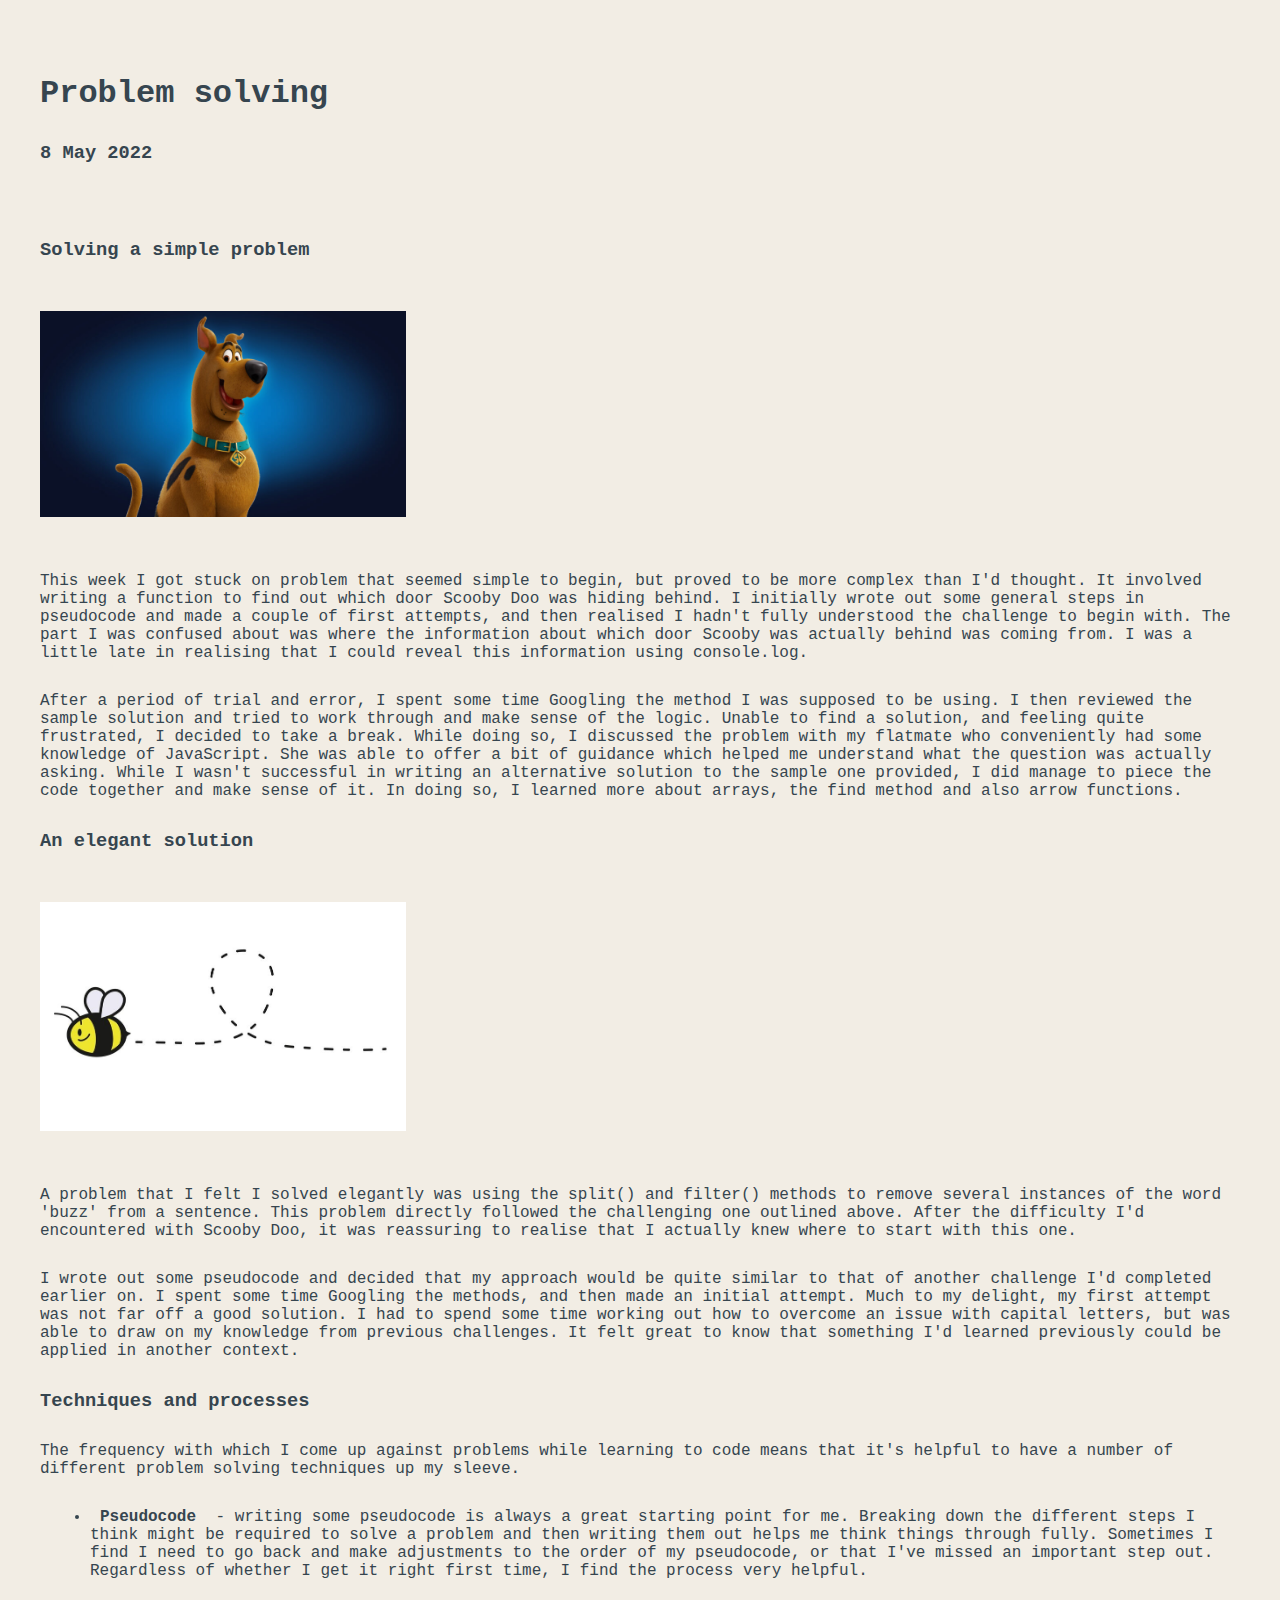
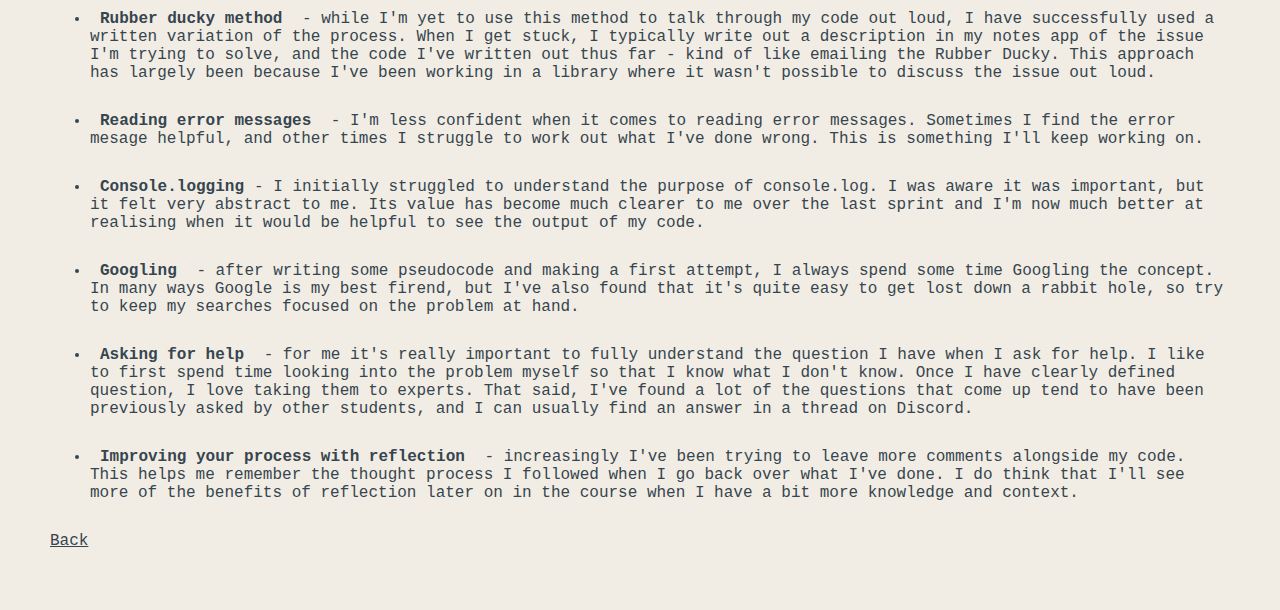
<file: blog/problem-solving.html>
<!DOCTYPE html>
<html>
<head>
    <title>Problem solving</title>
    <meta charset="UTF-8">
    <link href="../styles/main.css" rel="stylesheet" type="text/css">
</head>
<body>
  <header>
    <h1>Problem solving</h1>
    <h3>8 May 2022</h3>
  </header>
  <main>
    <h3>Solving a simple problem</h3>
    <img src="/images/scoobydoo.jpeg" alt="Cartoon image of Scooby Doo" class ="responsive">
      <p>
        This week I got stuck on problem that seemed simple to begin, but proved to be more complex than I'd thought. It involved writing a function to find out which door Scooby Doo was hiding behind. I initially wrote out some general steps in pseudocode and made a couple of first attempts, and then realised I hadn't fully understood the challenge to begin with. The part I was confused about was where the information about which door Scooby was actually behind was coming from. I was a little late in realising that I could reveal this information using console.log.
      </p>
      <p>
         After a period of trial and error, I spent some time Googling the method I was supposed to be using. I then reviewed the sample solution and tried to work through and make sense of the logic. Unable to find a solution, and feeling quite frustrated, I decided to take a break. While doing so, I discussed the problem with my flatmate who conveniently had some knowledge of JavaScript. She was able to offer a bit of guidance which helped me understand what the question was actually asking. While I wasn't successful in writing an alternative solution to the sample one provided, I did manage to piece the code together and make sense of it. In doing so, I learned more about arrays, the find method and also arrow functions. 
      </p>
      <h3>An elegant solution</h3>
      <img src="/images/bee.jpeg" alt="Cartoon image of a Bee" class ="responsive">
       <p>
         A problem that I felt I solved elegantly was using the split() and filter() methods to remove several instances of the word 'buzz' from a sentence. This problem directly followed the challenging one outlined above. After the difficulty I'd encountered with Scooby Doo, it was reassuring to realise that I actually knew where to start with this one.
      </p>
      <p> 
        I wrote out some pseudocode and decided that my approach would be quite similar to that of another challenge I'd completed earlier on. I spent some time Googling the methods, and then made an initial attempt. Much to my delight, my first attempt was not far off a good solution. I had to spend some time working out how to overcome an issue with capital letters, but was able to draw on my knowledge from previous challenges. It felt great to know that something I'd learned previously could be applied in another context. 
      </p>
    <h3>Techniques and processes</h3>
      <p>
       The frequency with which I come up against problems while learning to code means that it's helpful to have a number of different problem solving techniques up my sleeve. 
      </p>
      <ul>
        <li><b>Pseudocode</b> - writing some pseudocode is always a great starting point for me. Breaking down the different steps I think might be required to solve a problem and then writing them out helps me think things through fully. Sometimes I find I need to go back and make adjustments to the order of my pseudocode, or that I've missed an important step out. Regardless of whether I get it right first time, I find the process very helpful.</li>
        <li><b>Rubber ducky method</b> - while I'm yet to use this method to talk through my code out loud, I have successfully used a written variation of the process. When I get stuck, I typically write out a description in my notes app of the issue I'm trying to solve, and the code I've written out thus far - kind of like emailing the Rubber Ducky. This approach has largely been because I've been working in a library where it wasn't possible to discuss the issue out loud.</li>
        <li><b>Reading error messages</b> - I'm less confident when it comes to reading error messages. Sometimes I find the error mesage helpful, and other times I struggle to work out what I've done wrong. This is something I'll keep working on.</li>
        <li><b>Console.logging</b>- I initially struggled to understand the purpose of console.log. I was aware it was important, but it felt very abstract to me. Its value has become much clearer to me over the last sprint and I'm now much better at realising when it would be helpful to see the output of my code.</li>
        <li><b>Googling</b> - after writing some pseudocode and making a first attempt, I always spend some time Googling the concept. In many ways Google is my best firend, but I've also found that it's quite easy to get lost down a rabbit hole, so try to keep my searches focused on the problem at hand.</li>
        <li><b>Asking for help</b> - for me it's really important to fully understand the question I have when I ask for help. I like to first spend time looking into the problem myself so that I know what I don't know. Once I have clearly defined question, I love taking them to experts. That said, I've found a lot of the questions that come up tend to have been previously asked by other students, and I can usually find an answer in a thread on Discord.</li>
        <li><b>Improving your process with reflection</b> - increasingly I've been trying to leave more comments alongside my code. This helps me remember the thought process I followed when I go back over what I've done. I do think that I'll see more of the benefits of reflection later on in the course when I have a bit more knowledge and context.</li>
      </ul>
    <nav>
      <a href="../index.html">Back</a>
    </nav>
  </main>
  <footer>
  </footer>
</body>
</html>
</file>
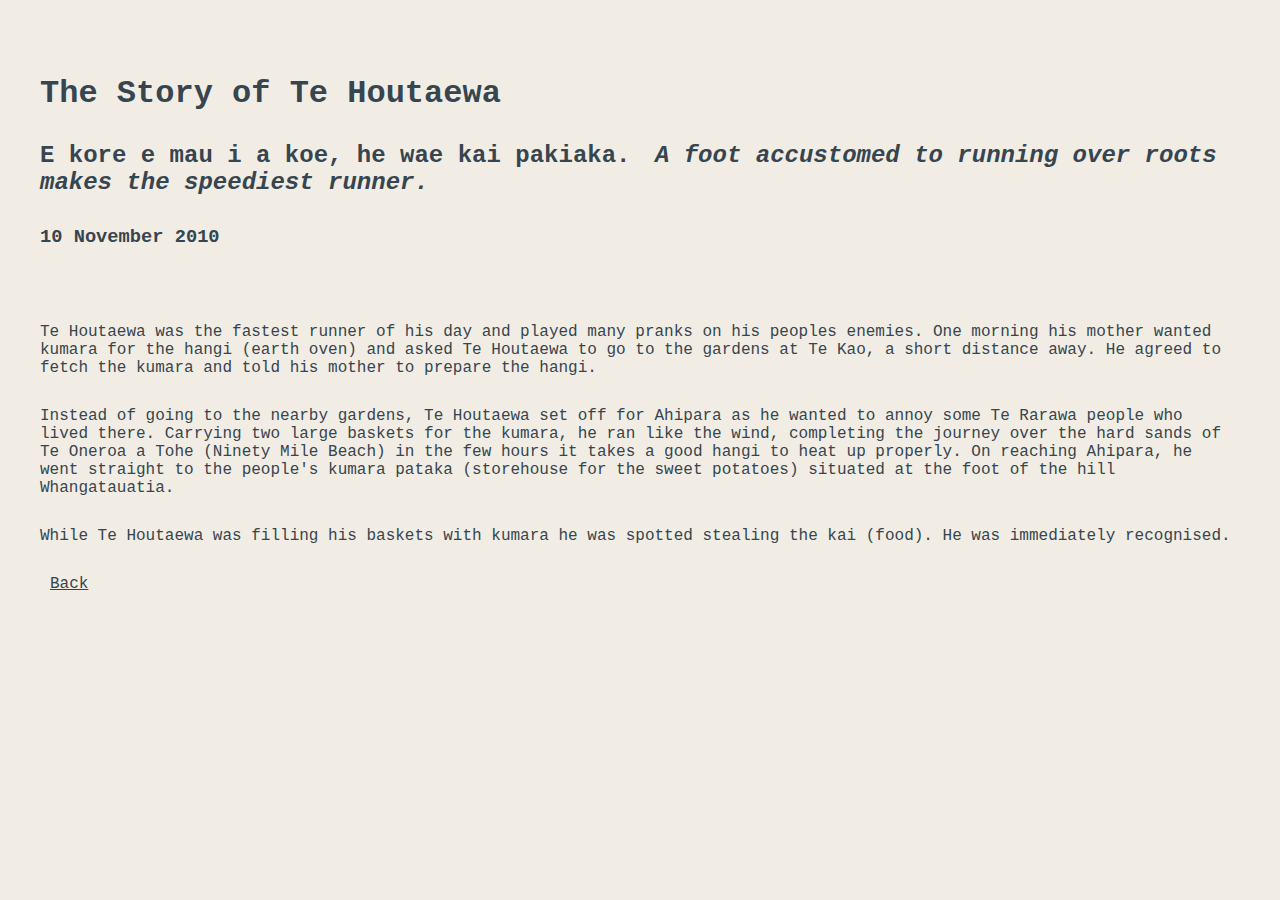
<file: blog/te-houtaewa-template.html>
<!DOCTYPE html>
  <html>
    <head>
      <title>Stories and legends</title>
      <meta charset="UTF-8">
      <link href="../styles/main.css" rel="stylesheet" type="text/css">
    </head>
    <body>
      <header>
      <h1>The Story of Te Houtaewa</h1>
      <h2>E kore e mau i a koe, he wae kai pakiaka. <em>A foot accustomed to running over roots makes the speediest runner.</em></h2>
      <h3>10 November 2010</h3>
    </header>
    <main>
      <p>
        Te Houtaewa was the fastest runner of his day and played many pranks on his peoples enemies. One morning his mother wanted kumara for the hangi (earth oven) and asked Te Houtaewa to go to the gardens at Te Kao, a short distance away. He agreed to fetch the kumara and told his mother to prepare the hangi.
      </p>
      <p>
        Instead of going to the nearby gardens, Te Houtaewa set off for Ahipara as he wanted to annoy some Te Rarawa people who lived there. Carrying two large baskets for the kumara, he ran like the wind, completing the journey over the hard sands of Te Oneroa a Tohe (Ninety Mile Beach) in the few hours it takes a good hangi to heat up properly. On reaching Ahipara, he went straight to the people's kumara pataka (storehouse for the sweet potatoes) situated at the foot of the hill Whangatauatia.
      </p>
      <p>
        While Te Houtaewa was filling his baskets with kumara he was spotted stealing the kai (food). He was immediately recognised.
      </p>
      <nav>
        <a href="../index.html">Back</a>
      </nav>
    </main>
    <footer>
    </footer>
    </body>
  </html>
</file>
<file: styles/main.css>
* {
    font-family: 'Courier New', Courier, monospace;
    color: #36454F;
    margin: 20px 10px 30px 10px;
}

body {
    background-color: #f2ede4;
}

.hero-image {
  background-image: url(../images/Drift.png);
  background-size: cover;
  background-position: center;
  width: 100wh;
  height: 80vh;
  display: flex;
  border-radius: 5px;
}

.hero-text {
  display: flex;
  flex-direction: column;
  padding: 0px 20px 0px 20px;
  font-size: 20px;
}

header {
  padding: 15px 0px 15px 0px;
}

.grid-container {
  display: grid;
  grid-template-columns: auto auto;
  gap: 20px;
}

.grid-container > div {
  grid-row-start: 1;
  grid-row-end: 2;
}

footer {
  position: absolute;
}

pre {
  background-color: #FAF9F6;
  border: 1px solid ;
  display: block;
  width: 300px;
}

.blog-text {
  width: 50%;
}

.responsive {
 width: 30%;
height: auto;
}
</file>
